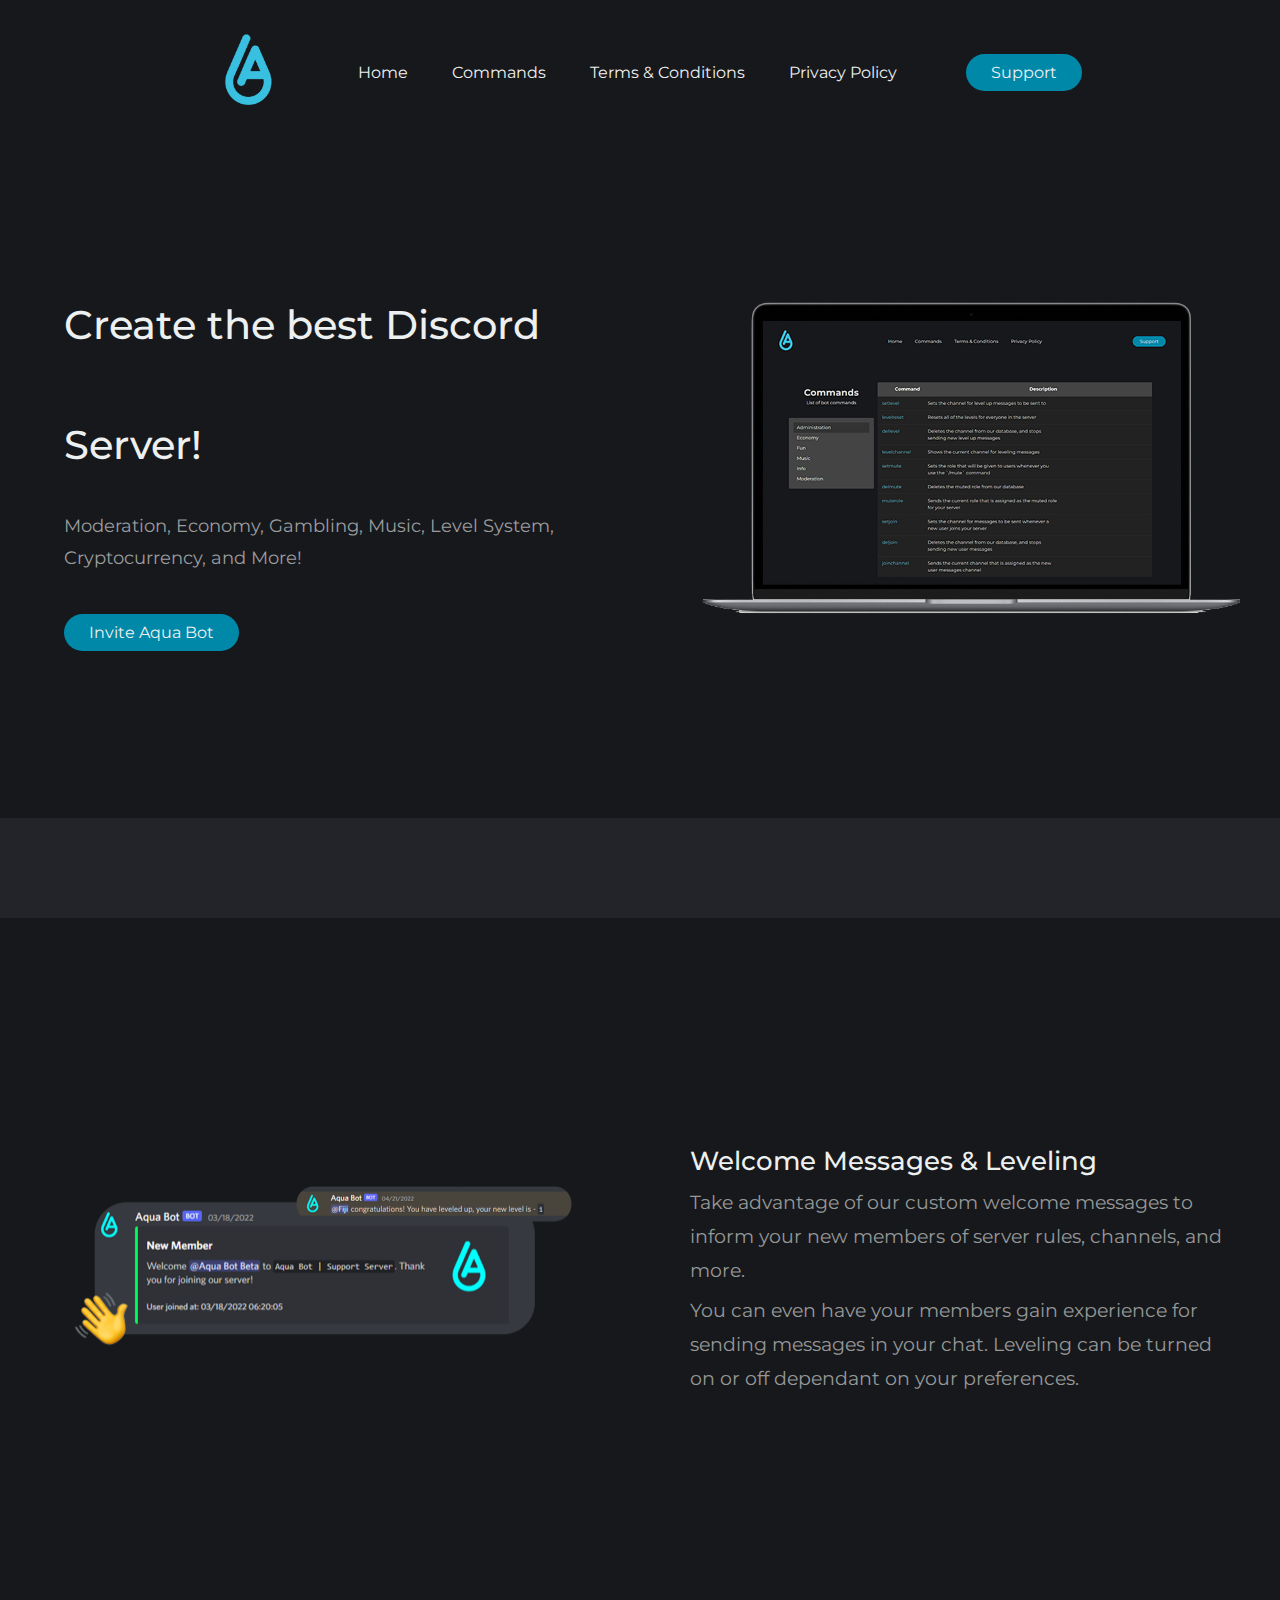
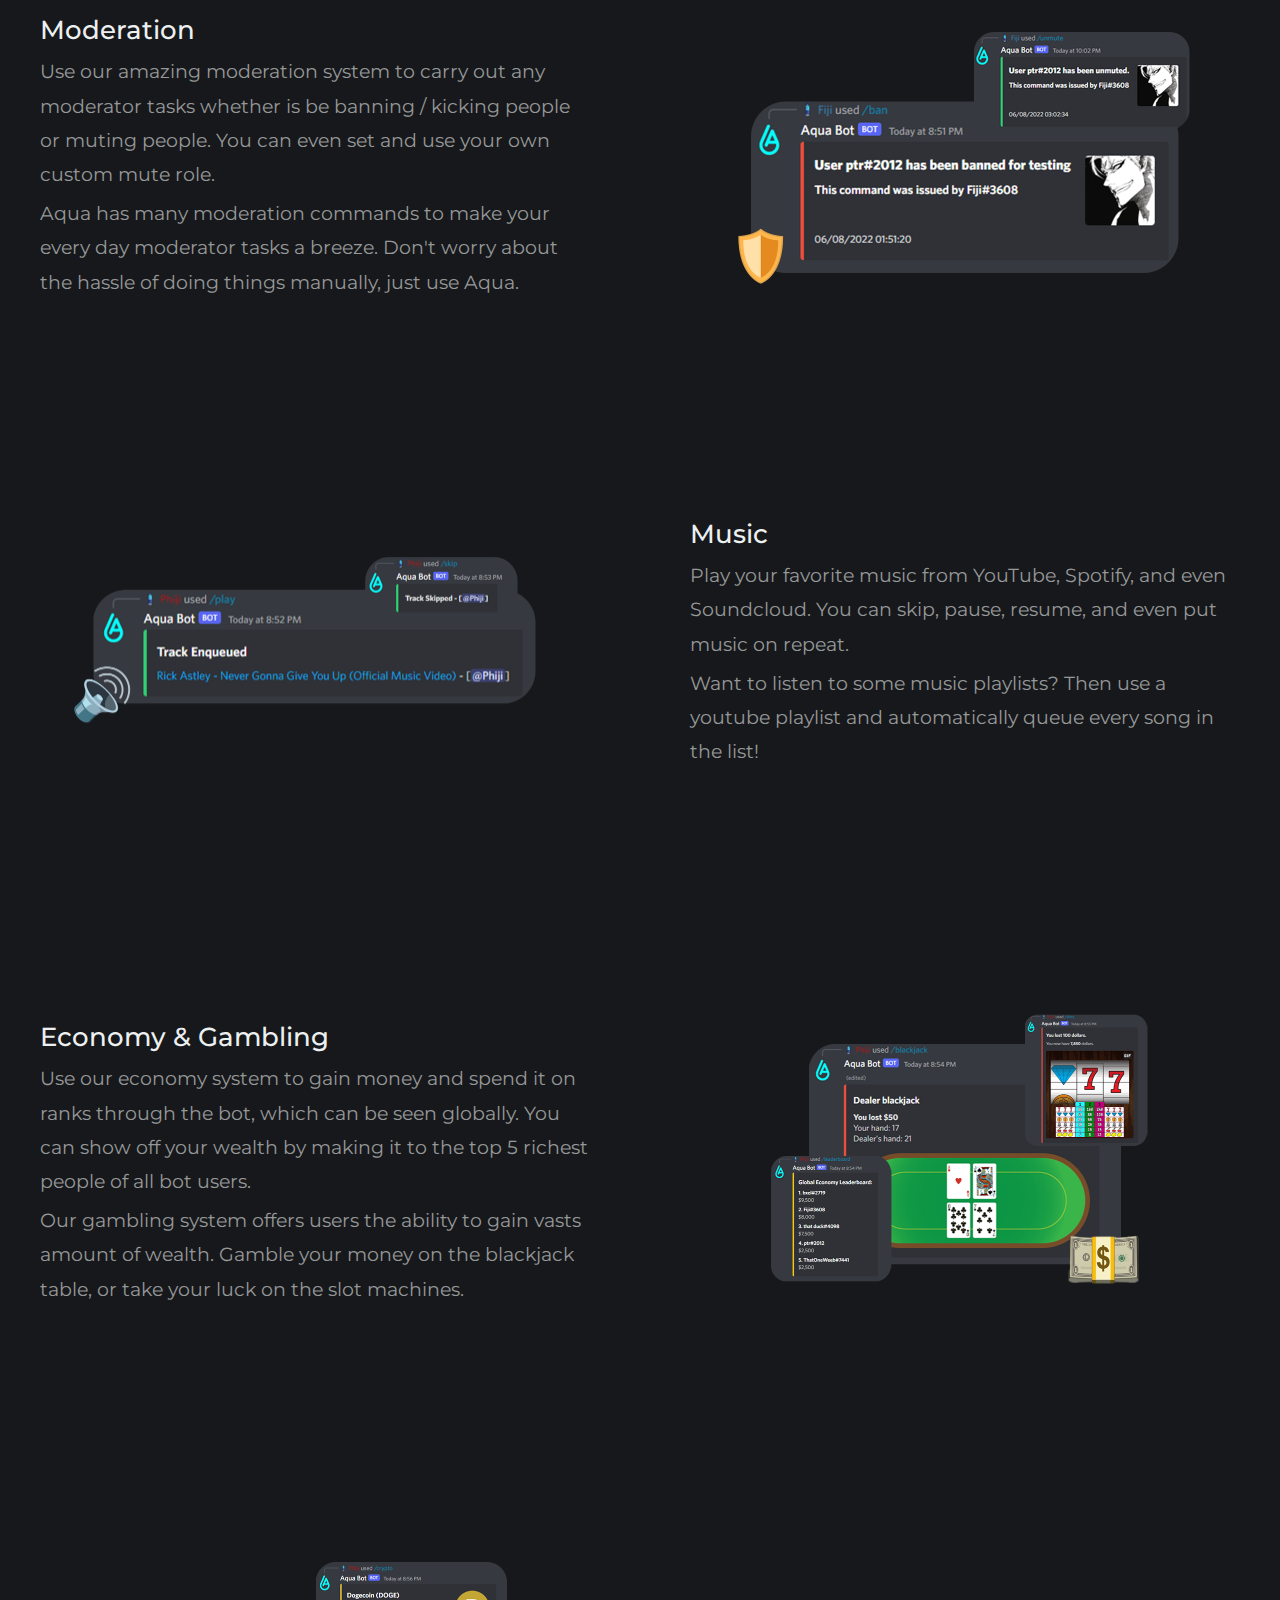
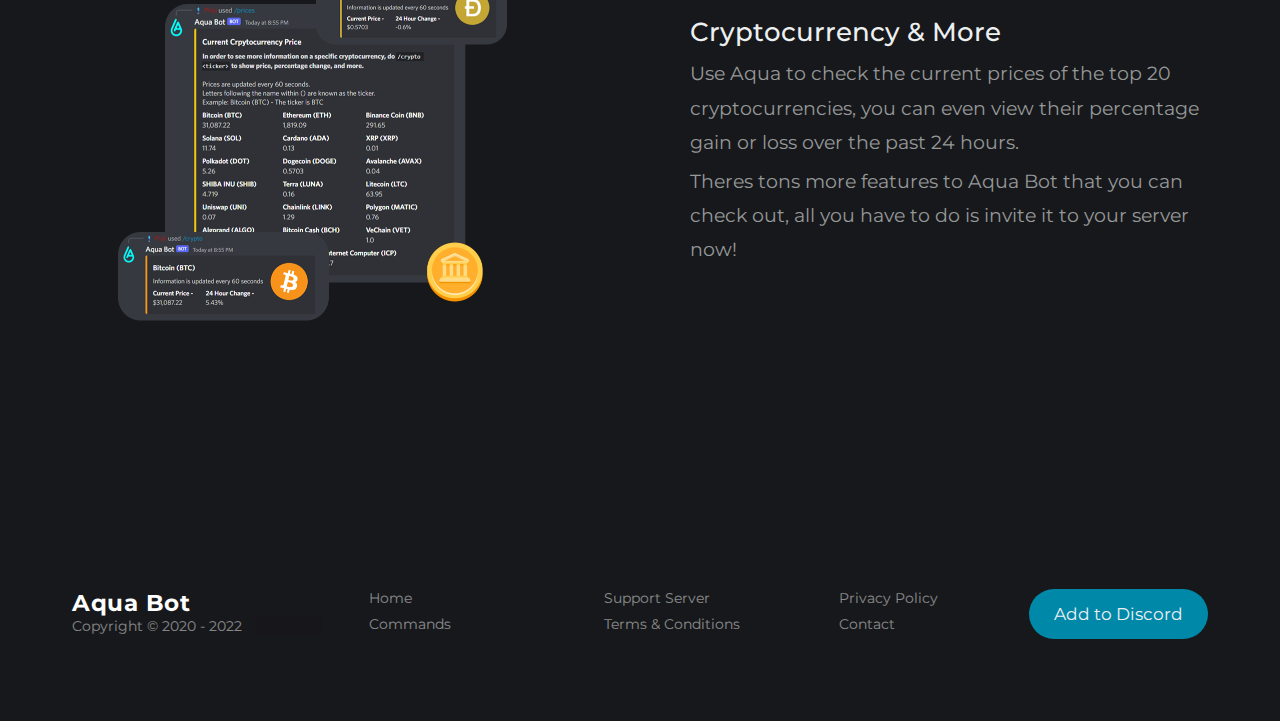
<file: index.html>
<!DOCTYPE html>
<html lang="en">
  <head profile="http://www.w3.org/2005/10/profile">
    <link href="https://fonts.googleapis.com/css?family=Montserrat:400,500,700" rel="stylesheet" type="text/css" />
    <meta name="viewport" content="initial-scale=1.0, user-scalable=1" />
    <link rel="icon" type="image/png" href="https://aquabot.info/assets/images/32x32.png" />
    <link
      rel="icon"
      type="image/png"
      sizes="32x32"
      href="https://aquabot.info/assets/images/32x32.png"
    />
    <link
      rel="icon"
      type="image/png"
      sizes="16x16"
      href="https://aquabot.info/assets/images/16x16.png"
    />
    <link
      rel="apple-touch-icon"
      sizes="256x256"
      href="https://aquabot.info/assets/images/256x256.png"
    />
    <meta charset="UTF-8">
    <meta http-equiv="X-UA-Compatible" content="IE=edge">
    <meta name="viewport" content="width=device-width, initial-scale=1.0">
    <link rel="stylesheet" href="styles/style.css">
    <title>Aqua Bot Home</title>

    <meta name="theme-color" content="#0088a9" />
    <meta name="apple-mobile-web-app-title" content="Aqua Bot Home" />
    <meta property="og:title" content="Aqua Bot Home" />
    <meta property="og:url" content="https://aquabot.info" />
    <meta property="og:type" content="website" />
    <meta
      property="og:image"
      content="https://aquabot.info/assets/images/1024x1024.png"
    />
    <meta
      property="og:description"
      content="Aqua is the best multipurpose Discord bot, that can make your server great."
    />
    <meta
      name="description"
      content="Aqua is the best multipurpose Discord bot, that can make your server great."
    />
    <meta name="robots" content="index, follow" />
    <meta name="http-equiv" content="X-Robots-Tag : index, follow" />
    <meta name="googlebot" content="index, follow" />
    <meta name="google" content="nositelinkssearchbox" />
    <meta name="twitter:card" content="summary" />
    <meta name="twitter:title" content="Aqua Bot" />
    <meta
      name="twitter:description"
      content="Aqua is the best multipurpose Discord bot, that can make your server great."
    />
    <meta
      name="twitter:image"
      content="https://aquabot.info/assets/images/1024x1024.png"
    />
  </head>

<body>
  <header>
    <a href="/index.html">
    <img class="logo" src="assets/images2/1024x1024.png" alt="logo">
    </a>
    <nav>
        <ul class="nav_links">
            <li><a class="home-button" href="/index.html">Home</a></li>
            <li><a href="/commands.html">Commands</a></li>
            <li><a href="/terms-and-conditions.html">Terms & Conditions</a></li>
            <li><a href="/privacy-policy.html">Privacy Policy</a></li>
        </ul>
    </nav>
    <a class="cta" href="https://discord.gg/fAD3jcexzM" target="_blank" ><button>Support</button></a>
</header>

<!--Main Section Start-->

<section class="main-section" id="2">
  <div class="main-sectioninner">
      <div class="main-sectionimg">
          <img
          src="assets/images/main-image.png"
          alt="Welcome Messages & Leveling"
          />
  </div>
      <div class="main-sectiontext">
          <h1>Create the best Discord Server!</h1>
          <p>
            Moderation, Economy, Gambling, Music, Level System, Cryptocurrency, and More! 
          </p>
          <a class="main-button" href="https://discord.gg/fAD3jcexzM" target="_blank" ><button>Invite Aqua Bot</button></a>
      </div>
  </div>
</section>

<hr>
<!--Alternating Section Start-->

    <section class="Section" id="1">
        <div class="SectionInner">
            <div class="SectionImg">
                <img
                src="assets/images/Welcome Messages & Leveling.png"
                alt="Welcome Messages & Leveling"
                />
        </div>
            <div class="SectionText">
                <h1>Welcome Messages & Leveling</h1>
                <p>
                Take advantage of our custom welcome messages to inform your new
                members of server rules, channels, and more.
                </p>
                <p>
                You can even have your members gain experience for sending messages
                in your chat. Leveling can be turned on or off dependant on your 
                preferences.
                </p>
            </div>
        </div>
    </section>   
    
    <section class="Section">
        <div class="SectionInner">
            <div class="SectionImg">
                <img src="assets/images/Moderation.png" alt="Moderation" />
            </div>
            <div class="SectionText">
                <h1>Moderation</h1>
                <p>
                Use our amazing moderation system to carry out any moderator
                tasks whether is be banning / kicking people or muting people. 
                You can even set and use your own custom mute role.
                </p>
                <p>
                Aqua has many moderation commands to make your every day
                moderator tasks a breeze. Don't worry about the hassle of doing
                things manually, just use Aqua.
                </p>
            </div>
        </div>
    </section>
    <section class="Section">
        <div class="SectionInner">
          <div class="SectionImg">
            <img
              src="assets/images/Music.png"
              alt="Music"
            />
          </div>
          <div class="SectionText">
            <h1>Music</h1>
            <p>
              Play your favorite music from YouTube, Spotify, and even Soundcloud.
              You can skip, pause, resume, and even put music on repeat.
            </p>
            <p>
              Want to listen to some music playlists? Then use a youtube playlist 
              and automatically queue every song in the list!
            </p>
          </div>
        </div>
      </section>
      <section class="Section">
        <div class="SectionInner">
          <div class="SectionImg">
            <img src="assets/images/Economy & Gambling.png" alt="Economy & Gambling" />
          </div>
          <div class="SectionText">
            <h1>Economy & Gambling</h1>
            <p>
                Use our economy system to gain money and spend it on ranks through 
                the bot, which can be seen globally. You can show off your wealth 
                by making it to the top 5 richest people of all bot users.
            </p>
            <p>
                Our gambling system offers users the ability to gain vasts amount of
                wealth. Gamble your money on the blackjack table, or take your luck
                on the slot machines.
            </p>
          </div>
        </div>
      </section>
      <section class="Section">
        <div class="SectionInner">
          <div class="SectionImg">
            <img
              src="assets/images/Cryptocurrency & More.png"
              alt="Cryptocurrency & More"
            />
          </div>
          <div class="SectionText">
            <h1>Cryptocurrency & More</h1>
            <p>
              Use Aqua to check the current prices of the top 20 cryptocurrencies,
              you can even view their percentage gain or loss over the past 24
              hours.
            </p>
            <p>
              Theres tons more features to Aqua Bot that you can check out, all 
              you have to do is invite it to your server now!
            </p>
          </div>
        </div>
      </section>

<!--Footer Starts Here-->

<footer>
  <div class="main-footer" style="align-items: flex-start; margin-bottom: 0px;">
    <div style="margin-right: 16px; min-width:250px;">
      <h4 class="aqua-bot">Aqua Bot</h4>
      <p class="copyright">Copyright © 2020 - 2022</p>
    </div>
    <div class="social-links">
      <div class="columns">
        <a class="first-column" href="/index.html">Home</a>
        <a class="first-column" href="/commands.html">Commands</a>
      </div>
      <div class="columns">
        <a class="second-column" href="https://discord.gg/fAD3jcexzM">Support Server</a>
        <a class="second-column" href="/terms-and-conditions.html">Terms & Conditions</a>
      </div>
      <div class="columns">
        <a class="third-column" href="/privacy-policy.html">Privacy Policy</a>
        <a class="third-column" href="mailto: support@aquabot.info">Contact</a>
      </div>
    </div>
    <div class="add-button">
      <button class="add-to-discord" color:"#5ac0de" onclick="window.open('https://discord.com/api/oauth2/authorize?client_id=889027125275922462&permissions=8&scope=bot%20applications.commands','_blank')" style="font-size: 17px; vertical-align: middle;">Add to Discord</button>
    </div>
  </div>
</footer>

</body>
</html>
</file>
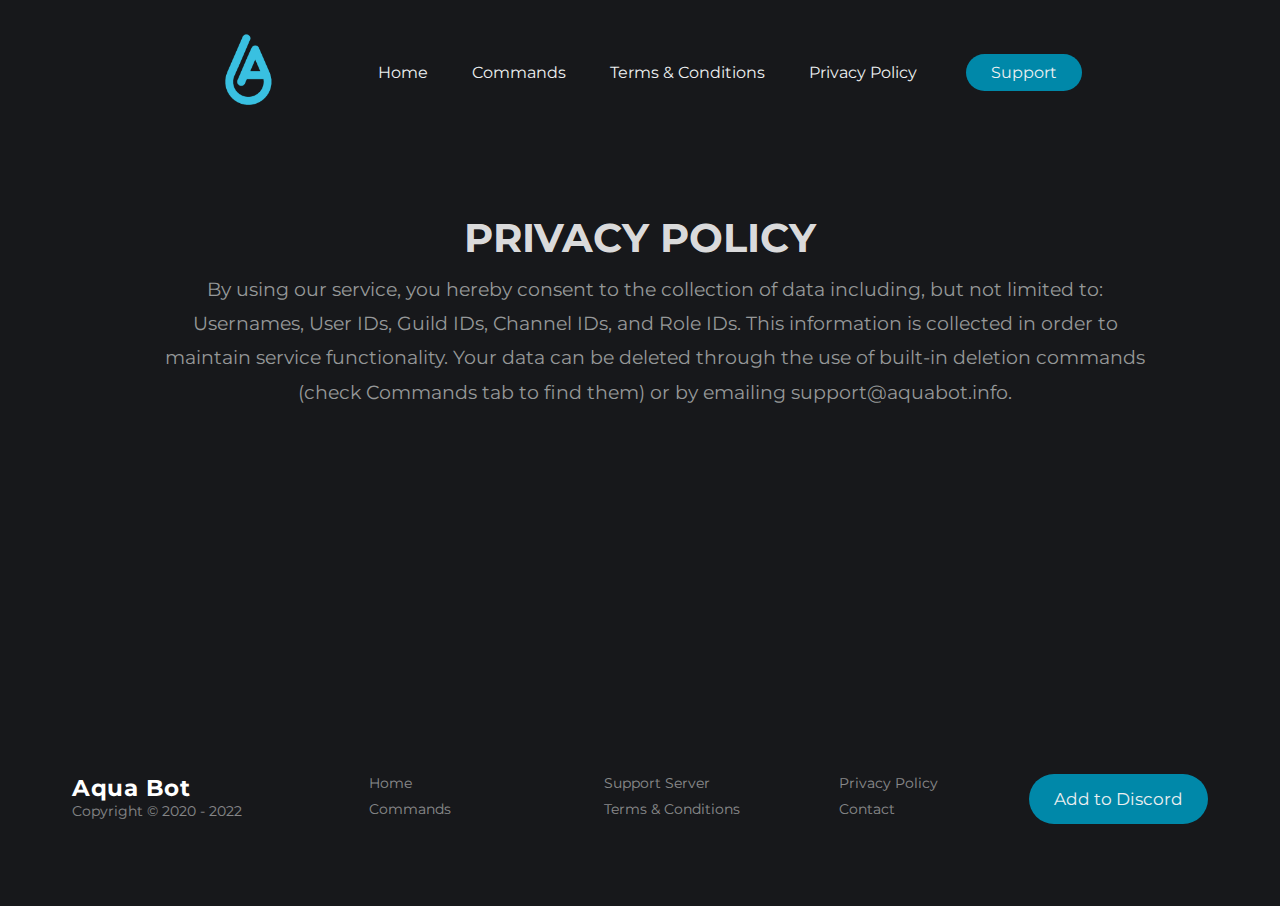
<file: privacy-policy.html>
<!DOCTYPE html>
<html lang="en-US">
  <link href="https://fonts.googleapis.com/css?family=Montserrat:400,500,700" rel="stylesheet" type="text/css" />
  <noscript>
    Please enable JavaScript. This website won't work without it. I promise
    there's no trackers, ads, or other evil things.
  </noscript>
  <head profile="http://www.w3.org/2005/10/profile">
    <meta name="viewport" content="initial-scale=1.0, user-scalable=1" />
    <link rel="icon" type="image/png" href="https://aquabot.info/assets/images/32x32.png" />
    <link
      rel="icon"
      type="image/png"
      sizes="32x32"
      href="https://aquabot.info/assets/images/32x32.png"
    />
    <link
      rel="icon"
      type="image/png"
      sizes="16x16"
      href="https://aquabot.info/assets/images/16x16.png"
    />
    <link
      rel="apple-touch-icon"
      sizes="256x256"
      href="https://aquabot.info/assets/images/180x180.png"
    />
    <title>Aqua Bot Privacy Policy</title>
    <meta name="theme-color" content="#ffcbe4" />
    <meta name="apple-mobile-web-app-title" content="Aqua Bot Privacy Policy" />
    <meta property="og:title" content="Aqua Bot Privacy Policy" />
    <meta property="og:url" content="https://aquabot.info" />
    <meta property="og:type" content="website" />
    <meta
      property="og:image"
      content="https://aquabot.info/assets/images/1024x1024.png"
    />
    <meta
      property="og:description"
      content="Aqua is the best multipurpose Discord bot, that can make your server great."
    />
    <meta
      name="description"
      content="Aqua is the best multipurpose Discord bot, that can make your server great."
    />
    <meta name="robots" content="index, follow" />
    <meta name="http-equiv" content="X-Robots-Tag : index, follow" />
    <meta name="googlebot" content="index, follow" />
    <meta name="google" content="nositelinkssearchbox" />
    <meta name="twitter:card" content="summary" />
    <meta name="twitter:title" content="Aqua Bot Privacy Policy" />
    <meta
      name="twitter:description"
      content="Aqua is the best multipurpose Discord bot, that can make your server great."
    />
    <meta
      name="twitter:image"
      content="https://aquabot.info/assets/images/1024x1024.png"
    />
  </head>
  <style>
    .Section {
      display: -webkit-box;
      display: -moz-box;
      display: -webkit-flex;
      display: -ms-flexbox;
      display: box;
      display: flex;
      width: 100%;
      -webkit-box-pack: center;
      -moz-box-pack: center;
      -o-box-pack: center;
      -ms-flex-pack: center;
      -webkit-justify-content: center;
      justify-content: center;
      -webkit-box-align: center;
      -moz-box-align: center;
      -o-box-align: center;
      -ms-flex-align: center;
      -webkit-align-items: center;
      align-items: center;
      -webkit-box-orient: vertical;
      -moz-box-orient: vertical;
      -o-box-orient: vertical;
      -webkit-flex-direction: column;
      -ms-flex-direction: column;
      flex-direction: column;
      padding: 0 40px;
      -webkit-box-sizing: border-box;
      -moz-box-sizing: border-box;
      box-sizing: border-box;
    }
    .Section:after {
      content: "";
      display: block;
      width: 50%;
      margin: 150px 0;
    }
    @media (max-width: 970px) {
      .Section:after {
        border-bottom: 1px solid rgba(255, 255, 255, 0.1);
      }
    }
    .Section .SectionInner {
      display: -webkit-box;
      display: -moz-box;
      display: -webkit-flex;
      display: -ms-flexbox;
      display: box;
      display: flex;
      -webkit-box-pack: center;
      -moz-box-pack: center;
      -o-box-pack: center;
      -ms-flex-pack: center;
      -webkit-justify-content: center;
      justify-content: center;
      -webkit-box-align: center;
      -moz-box-align: center;
      -o-box-align: center;
      -ms-flex-align: center;
      -webkit-align-items: center;
      align-items: center;
      max-width: 1440px;
      -webkit-box-direction: reverse;
      -moz-box-direction: reverse;
      -o-box-direction: reverse;
      -webkit-box-orient: horizontal;
      -moz-box-orient: horizontal;
      -o-box-orient: horizontal;
      -webkit-flex-direction: row-reverse;
      -ms-flex-direction: row-reverse;
      flex-direction: row-reverse;
    }
    @media (max-width: 970px) {
      .Section .SectionInner {
        max-width: 750px;
        -webkit-box-orient: vertical;
        -moz-box-orient: vertical;
        -o-box-orient: vertical;
        -webkit-flex-direction: column;
        -ms-flex-direction: column;
        flex-direction: column;
      }
    }
    .Section .SectionInner .SectionText {
      -webkit-box-flex: 1;
      -moz-box-flex: 1;
      -o-box-flex: 1;
      box-flex: 1;
      -webkit-flex: 1;
      -ms-flex: 1;
      flex: 1;
      display: -webkit-box;
      display: -moz-box;
      display: -webkit-flex;
      display: -ms-flexbox;
      display: box;
      display: flex;
      -webkit-box-orient: vertical;
      -moz-box-orient: vertical;
      -o-box-orient: vertical;
      -webkit-flex-direction: column;
      -ms-flex-direction: column;
      flex-direction: column;
      -webkit-box-pack: center;
      -moz-box-pack: center;
      -o-box-pack: center;
      -ms-flex-pack: center;
      -webkit-justify-content: center;
      justify-content: center;
      -webkit-box-align: start;
      -moz-box-align: start;
      -o-box-align: start;
      -ms-flex-align: start;
      -webkit-align-items: flex-start;
      align-items: flex-start;

    }
    @media (max-width: 970px) {
      .Section .SectionInner .SectionText {
        -webkit-box-align: center;
        -moz-box-align: center;
        -o-box-align: center;
        -ms-flex-align: center;
        -webkit-align-items: center;
        align-items: center;
        padding-inline-end: 0px;
        margin-top: 55px;
      }
    }
    .Section .SectionInner .SectionText h1 {
      margin-right: auto;
      margin-left: auto;
      font-size: 40px;
      text-transform: none;
      font-weight: 700;
      line-height: 1.5em;
      margin-top: 0;
      padding-top: 0;
    }
    @media (max-width: 970px) {
      .Section .SectionInner .SectionText h1 {
        text-align: center;
      }
    }

    .Section .SectionInner .SectionText h2 {
      margin-right: auto;
      margin-left: auto;
      font-size: 26px;
      text-transform: none;
      font-weight: 500;
      line-height: 1.5em;
      margin-top: 0;
      padding-top: 60px;
    }
    @media (max-width: 970px) {
      .Section .SectionInner .SectionText h2 {
        text-align: center;
      }
    }
    .Section .SectionInner .SectionText p {
      text-align: center;
      width: 1000px;
      font-size: 19px;
      color: #969899;
      line-height: 1.8em;
      margin-top: 5px;
      margin-left: 30px;
    }
    @media (max-width: 970px) {
      .Section .SectionInner .SectionText p {
        text-align: center;
        padding: 0;
        width: 100%;
        margin: 0;
      }
    }

    .Section .SectionInner .SectionText li {
      text-align: center;
      width: 1000px;
      font-size: 19px;
      color: #969899;
      line-height: 1.8em;
      margin-top: 5px;
      padding-right: 30px;
    }




    .under_ccpa {
      margin-right: auto;
      margin-left: auto;
      display: flex;
      justify-content: center;
      width: 1000px;
      font-size: 19px;
      color: #969899;
      line-height: 1.8em;
      margin-top: 5px;
      margin-bottom: 20px;
    }
    @media (max-width: 970px) {
      .under_ccpa {
        text-align: center;
        padding: 0;
      }
    }


    .ccpa {
      display: flex;
      justify-content: left;
      width: 1000px;
      font-size: 19px;
      color: #969899;
      line-height: 1.8em;
      margin-top: 5px;
      margin-bottom: 20px;
    }
    @media (max-width: 970px) {
      .ccpa {
        text-align: left;
        padding: 0;
      }
    }



    .Section:nth-of-type(even) .SectionInner {
      -webkit-box-orient: horizontal;
      -moz-box-orient: horizontal;
      -o-box-orient: horizontal;
      -webkit-flex-direction: row;
      -ms-flex-direction: row;
      flex-direction: row;
    }
    @media (max-width: 970px) {
      .Section:nth-of-type(even) .SectionInner {
        -webkit-box-orient: vertical;
        -moz-box-orient: vertical;
        -o-box-orient: vertical;
        -webkit-flex-direction: column;
        -ms-flex-direction: column;
        flex-direction: column;
      }
    }
    .Section:nth-of-type(even) .SectionText {
      padding-inline-start: 100px;
      padding-inline-end: 0;
    }
    @media (max-width: 970px) {
      .Section:nth-of-type(even) .SectionText {
        padding-inline-start: 0;
      }
      .Section:nth-of-type(even) .SectionText p {
        text-align: center;
      }
    }
  </style>

  <body>

    <header>
      <a href="/index.html">
      <img class="logo" src="assets/images2/1024x1024.png" alt="logo">
      </a>
      <nav>
          <ul class="nav_links">
              <li><a class="home-button" href="/index.html">Home</a></li>
              <li><a href="/commands.html">Commands</a></li>
              <li><a href="/terms-and-conditions.html">Terms & Conditions</a></li>
              <li><a href="/privacy-policy.html">Privacy Policy</a></li>
          </ul>
      </nav>
      <a class="cta" href="https://discord.gg/fAD3jcexzM" target="_blank" ><button>Support</button></a>
  </header>

    <div id="app-mount">
      <div class="page-wrapper">
        <section class="Section">
          <div class="SectionInner">
            <div class="SectionText">
              <h1>PRIVACY POLICY</h1>

              <p>By using our service, you hereby consent to the collection of data including, but not limited to: Usernames, User IDs, Guild IDs, Channel IDs, and Role IDs. This information is collected in order to maintain service functionality. Your data can be deleted through the use of built-in deletion commands (check Commands tab to find them) or by emailing support@aquabot.info.</p>
              

            </div>
          </div>
        </section>
      </div>
    </div>
    <footer>
      <div class="main-footer" style="align-items: flex-start; margin-bottom: 0px;">
        <div style="margin-right: 16px; min-width:250px;">
          <h4 class="aqua-bot">Aqua Bot</h4>
          <p class="copyright">Copyright © 2020 - 2022</p>
        </div>
        <div class="social-links">
          <div class="columns">
            <a class="first-column" href="/index.html">Home</a>
            <a class="first-column" href="/commands.html">Commands</a>
          </div>
          <div class="columns">
            <a class="second-column" href="https://discord.gg/fAD3jcexzM">Support Server</a>
            <a class="second-column" href="/terms-and-conditions.html">Terms & Conditions</a>
          </div>
          <div class="columns">
            <a class="third-column" href="/privacy-policy.html">Privacy Policy</a>
            <a class="third-column" href="mailto: support@aquabot.info">Contact</a>
          </div>
        </div>
        <div class="add-button">
          <button class="add-to-discord" color:"#5ac0de" onclick="window.open('https://discord.com/api/oauth2/authorize?client_id=889027125275922462&permissions=8&scope=bot%20applications.commands','_blank')" style="font-size: 17px; vertical-align: middle;">Add to Discord</button>
        </div>
      </div>
    </footer>
    </div>
    <style>
      /*****************************************************      
                   NAV BAR START
  *****************************************************/
  li, a, button {
    font-family: "Montserrat", sans-serif;
    font-weight: 400;
    font-size: 16px;
    color: #edf0f1;
    text-decoration: none;
}

header {
    display: flex;
    justify-content: space-between;
    align-items: center;
    padding: 30px 10%;
    margin-bottom: 4em;
}

.logo {
    cursor: pointer;
    max-width: 80px;
    margin-left: 80px;
}

@media (max-width: 970px) {
    .logo {
        margin: 0;
        width: 60px;
    }
}

.nav_links {
    list-style: none;
}

.nav_links li {
    display: inline-block;
    padding: 0px 20px;
}

@media (max-width: 970px) {
    .nav_links li {
        -webkit-box-align: center;
        -moz-box-align: center;
        -o-box-align: center;
        -ms-flex-align: center;
        -webkit-align-items: center;
        align-items: center;
        padding-inline-end: 0px;
        margin: 10px;
        margin-right: 40px;
        text-align: center;
        padding-left: 0px;
        font-size: 2px;
    }
}

.nav_links li a {
    transition: all 0.3s ease 0s; 
}

.nav_links li a:hover {
    color: #0088A9;
}

@media (max-width: 970px) {
    .nav_links li a{
        font-size: 12px;
    }
}

@media (max-width: 970px) {
    .home-button {
        padding-left: 14px;
    }
}

.cta {
    margin-right: 70px;
    max-width: 100%;
    max-height: 100%;
}

button {
    padding: 9px 25px;
    background-color: rgba(0,136,169,1);
    border: none;
    border-radius: 25px;
    cursor: pointer;
    transition: all 0.3s ease 0s;
}

button:hover {
    background-color: rgba(0,136,169,0.8);
}

@media (max-width: 970px) {
    .cta {
        display: flex;
        flex-wrap: wrap;
    }
}
      /*****************************************************      
                   NAV BAR END
  *****************************************************/
      html {
        height: 100%;
        margin: 0;
      }
      body {
        min-height: 100%;
        margin: 0;
      }
      body {
        margin: 0;
        padding: 0;
        background-color: #17181b;
        font-family: "Montserrat";
        font-size: 14px;
        color: rgba(255, 255, 255, 0.87);
      }

      body::-webkit-scrollbar {
        width: 1em;
      }

      body::-webkit-scrollbar-track {
        box-shadow: inset 0 0 6px rgba(0, 0, 0, 0.3);
      }

      body::-webkit-scrollbar-thumb {
        background-color: #444;
        outline: 1px solid #333;
      }

      body,
      h1,
      p {
        -webkit-box-sizing: border-box;
        -moz-box-sizing: border-box;
        box-sizing: border-box;
        border: 0;
        font-family: "Montserrat";
        font-size: 100%;
        font-style: inherit;
        font-weight: inherit;
        margin: 0;
        outline: 0;
        padding: 0;
        vertical-align: baseline;
      }

      a {
        text-decoration: none;
      }
      a,
      div,
      h2,
      p,
      span {
        -webkit-box-sizing: border-box;
        -moz-box-sizing: border-box;
        box-sizing: border-box;
        border: 0;
        font-family: "Montserrat";
        font-size: 100%;
        font-style: inherit;
        font-weight: inherit;
        margin: 0;
        outline: 0;
        padding: 0;
        vertical-align: baseline;
      }
      button {
        outline: none;
      }
      h2 {
        font-family: "Montserrat" !important;
        text-transform: uppercase;
        color: #fff;
        padding: 20px 0 10px 0;
        font-size: 17px;
        font-weight: 600;
        display: -webkit-box;
        display: -moz-box;
        display: -webkit-flex;
        display: -ms-flexbox;
        display: box;
        display: flex;
        -webkit-box-orient: horizontal;
        -moz-box-orient: horizontal;
        -o-box-orient: horizontal;
        -webkit-flex-direction: row;
        -ms-flex-direction: row;
        flex-direction: row;
        -webkit-box-align: center;
        -moz-box-align: center;
        -o-box-align: center;
        -ms-flex-align: center;
        -webkit-align-items: center;
        align-items: center;
        line-height: 1;
      }

      .eSjOZD {
        position: relative;
        width: 100%;
        display: flex;
        flex-direction: column;
        -webkit-box-pack: center;
        justify-content: center;
        transition: all 0.15s ease-in-out 0s;
        background-color: rgb(23, 24, 27);
      }
      .hlBFRk {
        position: relative;
        flex-direction: row;
        display: flex;
        -webkit-box-align: center;
        align-items: center;
        -webkit-box-pack: justify;
        justify-content: space-between;
        align-self: center;
        margin-bottom: 64px;
        padding: 16px 72px;
        max-width: 1600px;
        box-sizing: border-box;
        width: 100%;
      }
      @media (max-width: 970px) {
        .hlBFRk {
          padding: 16px;
        }
      }
      @media (max-width: 970px) {
        .hlBFRk {
          margin-top: 32px;
          width: 95%;
          flex-direction: column;
          border-bottom: 0px !important;
          padding-top: 32px !important;
        }
      }
      .hNlZZA {
        position: relative;
        flex-direction: row;
        display: flex;
        -webkit-box-align: center;
        align-items: center;
        -webkit-box-pack: justify;
        justify-content: space-between;
        align-self: center;
        margin-bottom: 64px;
        padding: 16px 72px;
        max-width: 1600px;
        box-sizing: border-box;
        width: 100%;
      }
      @media (max-width: 970px) {
        .hNlZZA {
          padding: 16px;
        }
      }
      @media (max-width: 970px) {
        .hNlZZA {
          margin-top: 32px;
          flex-direction: column-reverse;
          width: 95%;
          display: none;
          border-bottom: 0px !important;
          padding-top: 32px !important;
        }
      }
      .LBBcq {
        display: flex;
        margin: 32px 0px;
      }
      .LBBcq > * {
        margin-inline-end: 16px;
      }
      @media (max-width: 970px) {
        .LBBcq {
          flex-direction: column;
          -webkit-box-pack: start;
          justify-content: flex-start;
          align-items: flex-start;
          margin: 32px 0px 0px;
          width: 260px;
        }
        .LBBcq > * {
          margin-bottom: 16px;
          width: 100%;
        }
      }
      @media (max-width: 670px) {
        .LBBcq {
          flex-direction: column;
          width: 95%;
          margin: 32px auto auto;
        }
        .LBBcq > * {
          margin-inline-end: 0px;
          margin-bottom: 16px;
          width: 100%;
        }
      }
      .cfUtWc {
        font-weight: bold;
        font-size: 23px;
        letter-spacing: 0.55px;
        text-align: start;
        text-decoration: none;
        color: white;
      }
      .ilXNtH {
        white-space: nowrap;
        user-select: none;
        line-height: 1;
        font-weight: 400;
        display: flex;
        border-radius: 3px;
        -webkit-box-pack: center;
        justify-content: center;
        -webkit-box-align: center;
        align-items: center;
        transition: border 180ms ease-out 0s, background 180ms ease-out 0s;
        font-family: "Montserrat" !important;
        font-size: 15px;
        padding: 20px;
        color: rgb(255, 255, 255);
        background: rgb(90, 192, 222);
        border: none;
        cursor: pointer;
        min-height: 32px;
        min-width: 60px;
        width: unset;
      }
      .ilXNtH:hover {
        background: rgb(39, 161, 196);
      }
      .ilXNtH:focus {
        background: rgb(27, 108, 133);
      }
      .ilXNtH:disabled {
        cursor: not-allowed;
        opacity: 0.5;
      }
      .bwxDch {
        opacity: 0.48;
        color: rgb(255, 255, 255);
        text-align: start;
        font-size: 14px !important;
      }
      @media (max-width: 970px) {
        .bwxDch {
          margin-bottom: 32px;
          min-width: 300px !important;
        }
      }
      .sZecb {
        margin-bottom: 64px;
        width: 160px;
        display: flex;
        flex-direction: column;
      }
      @media (max-width: 670px) {
        .sZecb {
          margin-bottom: 16px;
        }
      }
      .kpjVPj {
        display: flex;
        -webkit-box-pack: justify;
        justify-content: space-between;
        flex: 1 1 0%;
        max-width: 630px;
      }
      @media (max-width: 970px) {
        .kpjVPj {
          width: 100%;
        }
      }
      @media (max-width: 670px) {
        .kpjVPj {
          margin-inline-end: 23px;
          margin-top: 16px;
          margin-bottom: 32px;
          flex-direction: column;
          min-width: 245px;
          padding-top: 0px;
        }
      }
      .hzBTNA {
        font-size: 14px;
        font-weight: 400;
        color: rgba(255, 255, 255, 0.5);
        padding-bottom: 8px;
        transition: color 175ms ease-out 0s;
      }
      .hzBTNA:hover {
        color: rgb(255, 255, 255);
      }
      @media (max-width: 670px) {
        .hzBTNA {
          padding-bottom: 4px;
          font-size: 16px;
          color: rgba(255, 255, 255, 0.5);
        }
      }
      .gPNbMs {
        padding: 0px;
      }
      .nxGHX {
        width: 749px;
        margin-bottom: 0px;
      }
      .gdGZhQ {
        font-size: 14px;
        font-weight: 400;
        color: rgba(255, 255, 255, 0.5);
        padding-bottom: 8px;
        transition: color 175ms ease-out 0s;
      }
      .gdGZhQ:hover {
        color: rgb(255, 255, 255);
      }
      @media (max-width: 670px) {
        .gdGZhQ {
          padding-bottom: 4px;
          font-size: 16px;
          color: rgba(255, 255, 255, 0.5);
        }
      }
      .jCGnid {
        padding-inline-start: 30px;
        padding-inline-end: 30px;
      }

      .main-footer {
    position: relative;
    flex-direction: row;
    display: flex;
    -webkit-box-align: center;
    align-items: center;
    -webkit-box-pack: justify;
    justify-content: space-between;
    align-self: center;
    margin-bottom: 64px;
    padding: 16px 72px;
    padding-top: 16px;
    max-width: 1600px;
    box-sizing: border-box;
    width: 100%;
    margin: 0 auto;
    padding-top: 64px;
}

@media (max-width: 970px) {
    .main-footer {
        -webkit-box-align: center;
        -moz-box-align: center;
        -o-box-align: center;
        -ms-flex-align: center;
        -webkit-align-items: center;
        align-items: center;
        display: block;
        padding: 0px 20px 20px 20px;
    }
}

.aqua-bot {
    font-weight: bold;
    font-size: 23px;
    letter-spacing: 0.55px;
    text-align: start;
    text-decoration: none;
    color: white;
    margin: 0;
}

@media (max-width: 970px) {
    .aqua-bot {
        margin: 0 auto;
        margin-bottom: 20px;
        text-align: center;
    }
}

.copyright {
    opacity: 0.48;
    color: rgb(255, 255, 255);
    text-align: start;
    font-size: 14px !important;
}

@media (max-width: 970px) {
    .copyright {
        margin: 0 auto 30px auto;
        text-align: center;
    }
}

.social-links {
    display: flex;
    -webkit-box-pack: justify;
    justify-content: space-between;
    flex: 1 1 0%;
    max-width: 630px;
}

@media (max-width: 970px) {
    .social-links {
        margin: 0 auto;
        text-align: center;
    }
}

.columns {
    margin-bottom: 64px;
    width: 160px;
    display: flex;
    flex-direction: column;
}

.first-column {
    font-size: 14px;
    font-weight: 400;
    color: rgba(255, 255, 255, 0.5);
    padding-bottom: 8px;
    transition: color 175ms ease-out 0s;
}

.second-column {
    font-size: 14px;
    font-weight: 400;
    color: rgba(255, 255, 255, 0.5);
    padding-bottom: 8px;
    transition: color 175ms ease-out 0s;
}

.third-column {
    font-size: 14px;
    font-weight: 400;
    color: rgba(255, 255, 255, 0.5);
    padding-bottom: 8px;
    transition: color 175ms ease-out 0s;
}

.advertisement {
    position: relative;
    flex-direction: row;
    display: flex;
    -webkit-box-align: center;
    align-items: center;
    -webkit-box-pack: justify;
    justify-content: space-between;
    align-self: center;
    margin-bottom: 64px;
    padding: 16px 72px;
    max-width: 1600px;
    box-sizing: border-box;
    width: 100%;
}

.advertise-text {
    width: 749px;
    margin-bottom: 0px;
}

.ready-to-create {
    padding: 0px;
}

h2 {
    text-transform: uppercase;
    color: #fff;
    padding: 20px 0 10px 0;
    font-size: 17px;
    font-weight: 600;
    display: -webkit-box;
    display: -moz-box;
    display: -webkit-flex;
    display: -ms-flexbox;
    display: box;
    display: flex;
    -webkit-box-orient: horizontal;
    -moz-box-orient: horizontal;
    -o-box-orient: horizontal;
    -webkit-flex-direction: row;
    -ms-flex-direction: row;
    flex-direction: row;
    -webkit-box-align: center;
    -moz-box-align: center;
    -o-box-align: center;
    -ms-flex-align: center;
    -webkit-align-items: center;
    align-items: center;
    line-height: 1;
}

.add-button {
    display: flex;
    margin-bottom: 32px;
}

.add-to-discord {
    padding: 15px 25px;
    background-color: rgba(0,136,169,1);
    border: none;
    border-radius: 25px;
    cursor: pointer;
    transition: all 0.3s ease 0s;
}

@media (max-width: 970px) {
    .add-button .add-to-discord {
        margin: 0 auto;
    }
}
    </style>
  </body>
</html>
</file>
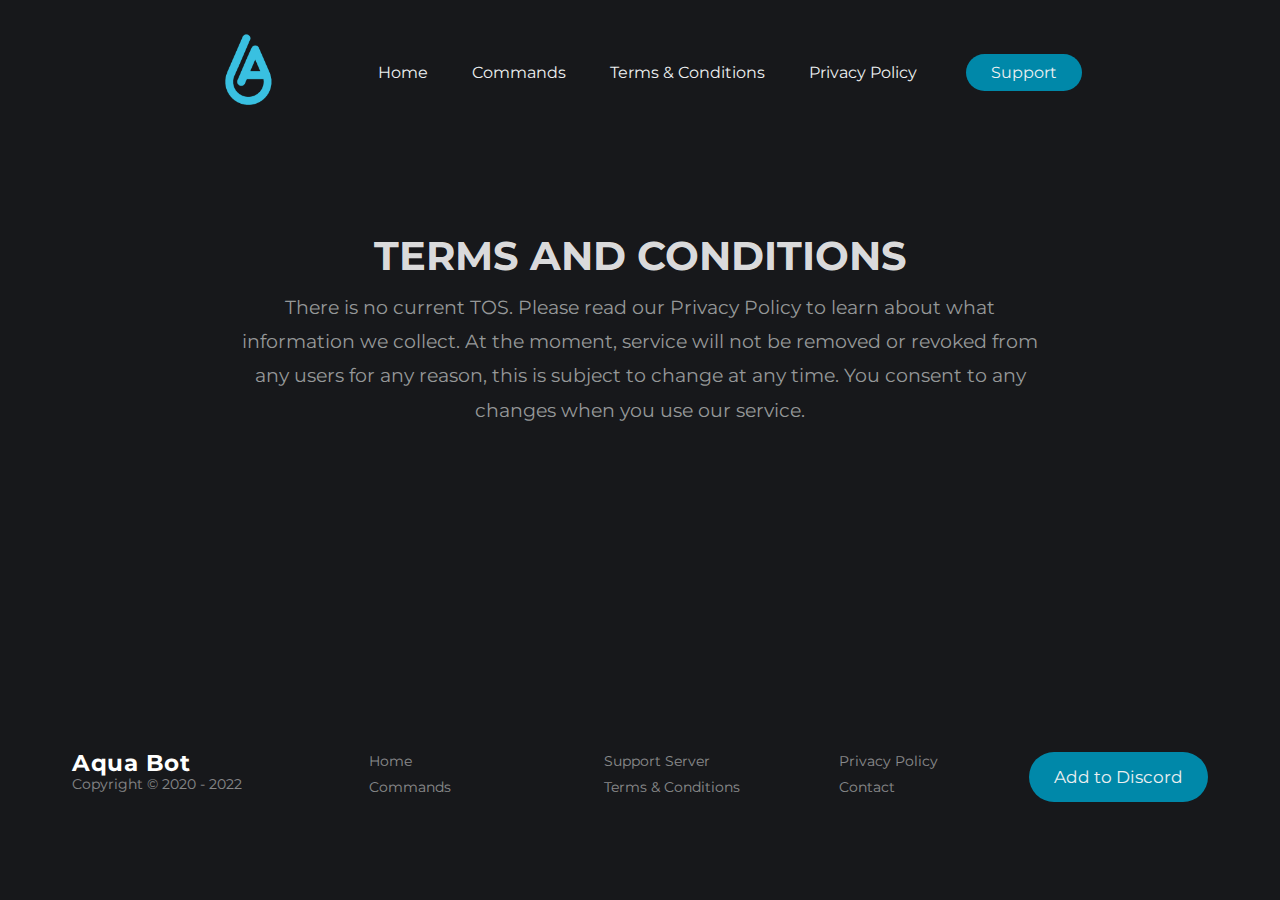
<file: terms-and-conditions.html>
<!DOCTYPE html>
<html lang="en-US">
  <head profile="http://www.w3.org/2005/10/profile">
    <link href="https://fonts.googleapis.com/css?family=Montserrat:400,700" rel="stylesheet" type="text/css" />
    <meta name="viewport" content="initial-scale=1.0, user-scalable=1" />
    <link rel="icon" type="image/png" href="https://aquabot.info/assets/images/32x32.png" />
    <link
      rel="icon"
      type="image/png"
      sizes="32x32"
      href="https://aquabot.info/assets/images/32x32.png"
    />
    <link
      rel="icon"
      type="image/png"
      sizes="16x16"
      href="https://aquabot.info/assets/images/16x16.png"
    />
    <link
      rel="apple-touch-icon"
      sizes="256x256"
      href="https://aquabot.info/assets/images/256x256.png"
    />
    <title>Aqua Bot Terms And Conditions</title>
    <meta name="theme-color" content="#ffcbe4" />
    <meta
      name="apple-mobile-web-app-title"
      content="Aqua Bot Terms And Conditions"
    />
    <meta property="og:title" content="Aqua Bot Terms And Conditions" />
    <meta property="og:url" content="https://aquabot.info" />
    <meta property="og:type" content="website" />
    <meta
      property="og:image"
      content="https://aquabot.info/assets/images/1024x1024.png"
    />
    <meta
      property="og:description"
      content="Aqua is the best multipurpose Discord bot, that can make your server great."
    />
    <meta
      name="description"
      content="Aqua is the best multipurpose Discord bot, that can make your server great."
    />
    <meta name="robots" content="index, follow" />
    <meta name="http-equiv" content="X-Robots-Tag : index, follow" />
    <meta name="googlebot" content="index, follow" />
    <meta name="google" content="nositelinkssearchbox" />
    <meta name="twitter:card" content="summary" />
    <meta name="twitter:title" content="Aqua Bot Terms And Conditions" />
    <meta
      name="twitter:description"
      content="Aqua is the best multipurpose Discord bot, that can make your server great."
    />
    <meta
      name="twitter:image"
      content="https://aquabot.info/assets/images/1024x1024.png"
    />
  </head>
  <style>
    .Section {
      display: -webkit-box;
      display: -moz-box;
      display: -webkit-flex;
      display: -ms-flexbox;
      display: box;
      display: flex;
      width: 100%;
      -webkit-box-pack: center;
      -moz-box-pack: center;
      -o-box-pack: center;
      -ms-flex-pack: center;
      -webkit-justify-content: center;
      justify-content: center;
      -webkit-box-align: center;
      -moz-box-align: center;
      -o-box-align: center;
      -ms-flex-align: center;
      -webkit-align-items: center;
      align-items: center;
      -webkit-box-orient: vertical;
      -moz-box-orient: vertical;
      -o-box-orient: vertical;
      -webkit-flex-direction: column;
      -ms-flex-direction: column;
      flex-direction: column;
      padding: 0 40px;
      -webkit-box-sizing: border-box;
      -moz-box-sizing: border-box;
      box-sizing: border-box;
    }
    .Section:after {
      content: "";
      display: block;
      width: 50%;
      margin: 130px 0;
    }
    @media (max-width: 970px) {
      .Section:after {
        border-bottom: 1px solid rgba(255, 255, 255, 0.1);
      }
    }
    .Section .SectionInner {
      display: -webkit-box;
      display: -moz-box;
      display: -webkit-flex;
      display: -ms-flexbox;
      display: box;
      display: flex;
      -webkit-box-pack: center;
      -moz-box-pack: center;
      -o-box-pack: center;
      -ms-flex-pack: center;
      -webkit-justify-content: center;
      justify-content: center;
      -webkit-box-align: center;
      -moz-box-align: center;
      -o-box-align: center;
      -ms-flex-align: center;
      -webkit-align-items: center;
      align-items: center;
      max-width: 1440px;
      -webkit-box-direction: reverse;
      -moz-box-direction: reverse;
      -o-box-direction: reverse;
      -webkit-box-orient: horizontal;
      -moz-box-orient: horizontal;
      -o-box-orient: horizontal;
      -webkit-flex-direction: row-reverse;
      -ms-flex-direction: row-reverse;
      flex-direction: row-reverse;
    }
    @media (max-width: 970px) {
      .Section .SectionInner {
        max-width: 750px;
        -webkit-box-orient: vertical;
        -moz-box-orient: vertical;
        -o-box-orient: vertical;
        -webkit-flex-direction: column;
        -ms-flex-direction: column;
        flex-direction: column;
      }
    }
    .Section .SectionInner .SectionText {
      -webkit-box-flex: 1;
      -moz-box-flex: 1;
      -o-box-flex: 1;
      box-flex: 1;
      -webkit-flex: 1;
      -ms-flex: 1;
      flex: 1;
      display: -webkit-box;
      display: -moz-box;
      display: -webkit-flex;
      display: -ms-flexbox;
      display: box;
      display: flex;
      -webkit-box-orient: vertical;
      -moz-box-orient: vertical;
      -o-box-orient: vertical;
      -webkit-flex-direction: column;
      -ms-flex-direction: column;
      flex-direction: column;
      -webkit-box-pack: center;
      -moz-box-pack: center;
      -o-box-pack: center;
      -ms-flex-pack: center;
      -webkit-justify-content: center;
      justify-content: center;
      -webkit-box-align: start;
      -moz-box-align: start;
      -o-box-align: start;
      -ms-flex-align: start;
      -webkit-align-items: flex-start;
      align-items: flex-start;
    }
    @media (max-width: 970px) {
      .Section .SectionInner .SectionText {
        -webkit-box-align: center;
        -moz-box-align: center;
        -o-box-align: center;
        -ms-flex-align: center;
        -webkit-align-items: center;
        align-items: center;
        padding-inline-end: 0px;
        margin-top: 55px;
      }
    }
    .Section .SectionInner .SectionText h1 {
      margin-right: auto;
      margin-left: auto;
      font-size: 40px;
      text-transform: none;
      font-weight: 700;
      line-height: 1.5em;

    }
    @media (max-width: 970px) {
      .Section .SectionInner .SectionText h1 {
        text-align: center;
        width: 100%;
      }
    }
    .Section .SectionInner .SectionText p {
      display: flex;
      text-align: center;
      width: 800px;
      font-size: 19px;
      color: #969899;
      line-height: 1.8em;
      margin-top: 5px;
    }
    @media (max-width: 970px) {
      .Section .SectionInner .SectionText p {
        text-align: center;
        padding: 0;
        width: 100%;
      }
    }

    .Section:nth-of-type(even) .SectionInner {
      -webkit-box-orient: horizontal;
      -moz-box-orient: horizontal;
      -o-box-orient: horizontal;
      -webkit-flex-direction: row;
      -ms-flex-direction: row;
      flex-direction: row;
    }
    @media (max-width: 970px) {
      .Section:nth-of-type(even) .SectionInner {
        -webkit-box-orient: vertical;
        -moz-box-orient: vertical;
        -o-box-orient: vertical;
        -webkit-flex-direction: column;
        -ms-flex-direction: column;
        flex-direction: column;
      }
    }
    .Section:nth-of-type(even) .SectionText {
      padding-inline-start: 100px;
      padding-inline-end: 0;
    }
    @media (max-width: 970px) {
      .Section:nth-of-type(even) .SectionText {
        padding-inline-start: 0;
      }
      .Section:nth-of-type(even) .SectionText p {
        text-align: center;
      }
    }

    .main-footer {
    position: relative;
    flex-direction: row;
    display: flex;
    -webkit-box-align: center;
    align-items: center;
    -webkit-box-pack: justify;
    justify-content: space-between;
    align-self: center;
    margin-bottom: 64px;
    padding: 16px 72px;
    padding-top: 16px;
    max-width: 1600px;
    box-sizing: border-box;
    width: 100%;
    margin: 0px auto 0 auto;
    padding-top: 64px;
}

@media (max-width: 970px) {
    .main-footer {
        -webkit-box-align: center;
        -moz-box-align: center;
        -o-box-align: center;
        -ms-flex-align: center;
        -webkit-align-items: center;
        align-items: center;
        display: block;
        padding: 0px 20px 20px 20px;
    }
}

.aqua-bot1234 {
    font-weight: bold;
    font-size: 23px;
    letter-spacing: 0.55px;
    text-align: start;
    text-decoration: none;
    color: white;
    margin: 0;
}

@media (max-width: 970px) {
    .aqua-bot1234 {
        margin: 0 auto;
        margin-bottom: 20px;
        text-align: center;
        display: flex;
        justify-content: center;
    }
}

.copyright1234 {
    opacity: 0.48;
    color: rgb(255, 255, 255);
    text-align: start;
    font-size: 14px !important;
}

@media (max-width: 970px) {
    .copyright1234 {
        margin: 0 auto 30px auto;
        text-align: center;
    }
}

.social-links1234 {
    display: flex;
    -webkit-box-pack: justify;
    justify-content: space-between;
    flex: 1 1 0%;
    max-width: 630px;
}

@media (max-width: 970px) {
    .social-links1234 {
        margin: 0 auto;
        text-align: center;
    }
}

.columns1234 {
    margin-bottom: 64px;
    width: 160px;
    display: flex;
    flex-direction: column;
}

.first-column1234 {
    font-size: 14px;
    font-weight: 400;
    color: rgba(255, 255, 255, 0.5);
    padding-bottom: 8px;
    transition: color 175ms ease-out 0s;
}

.second-column1234 {
    font-size: 14px;
    font-weight: 400;
    color: rgba(255, 255, 255, 0.5);
    padding-bottom: 8px;
    transition: color 175ms ease-out 0s;
}

.third-column1234 {
    font-size: 14px;
    font-weight: 400;
    color: rgba(255, 255, 255, 0.5);
    padding-bottom: 8px;
    transition: color 175ms ease-out 0s;
}

.advertisement {
    position: relative;
    flex-direction: row;
    display: flex;
    -webkit-box-align: center;
    align-items: center;
    -webkit-box-pack: justify;
    justify-content: space-between;
    align-self: center;
    margin-bottom: 64px;
    padding: 16px 72px;
    max-width: 1600px;
    box-sizing: border-box;
    width: 100%;
}

.advertise-text {
    width: 749px;
    margin-bottom: 0px;
}

.ready-to-create {
    padding: 0px;
}

h4 {
    color: #fff;
    font-size: 17px;
    font-weight: 600;
    display: -webkit-box;
    display: -moz-box;
    display: -webkit-flex;
    display: -ms-flexbox;
    display: box;
    display: flex;
    -webkit-box-orient: horizontal;
    -moz-box-orient: horizontal;
    -o-box-orient: horizontal;
    -webkit-flex-direction: row;
    -ms-flex-direction: row;
    flex-direction: row;
    -webkit-box-align: center;
    -moz-box-align: center;
    -o-box-align: center;
    -ms-flex-align: center;
    -webkit-align-items: center;
    align-items: center;
    line-height: 1;
}

.add-button {
    display: flex;
    margin-bottom: 32px;
}

.add-to-discord {
    padding: 15px 25px;
    background-color: rgba(0,136,169,1);
    border: none;
    border-radius: 25px;
    cursor: pointer;
    transition: all 0.3s ease 0s;
}

@media (max-width: 970px) {
    .add-button .add-to-discord {
        margin: 0 auto;
    }
}
  </style>

  <body>
    <header>
      <a href="/index.html">
      <img class="logo" src="assets/images2/1024x1024.png" alt="logo">
      </a>
      <nav>
          <ul class="nav_links">
              <li><a class="home-button" href="/index.html">Home</a></li>
              <li><a href="/commands.html">Commands</a></li>
              <li><a href="/terms-and-conditions.html">Terms & Conditions</a></li>
              <li><a href="/privacy-policy.html">Privacy Policy</a></li>
          </ul>
      </nav>
      <a class="cta" href="https://discord.gg/fAD3jcexzM" target="_blank" ><button>Support</button></a>
  </header>
  
    <div id="app-mount">
      <div class="page-wrapper">
        <section class="Section" id="1">
          <div class="SectionInner">
            <div class="SectionText">
              <h1 style="padding-top: 18px">TERMS AND CONDITIONS</h1>
              <p>There is no current TOS. Please read our Privacy Policy to learn about what information we collect. At the moment, service will not be removed or revoked from any users for any reason, this is subject to change at any time. You consent to any changes when you use our service.</p>
            </div>
          </div>
        </section>
      </div>
    </div>

    <footer>
      <div class="main-footer" style="align-items: flex-start; margin-bottom: 0px;">
        <div style="margin-right: 16px; min-width:250px;">
          <h4 class="aqua-bot1234">Aqua Bot</h4>
          <p class="copyright1234">Copyright © 2020 - 2022</p>
        </div>
        <div class="social-links1234">
          <div class="columns1234">
            <a class="first-column1234" href="/index.html">Home</a>
            <a class="first-column1234" href="/commands.html">Commands</a>
          </div>
          <div class="columns1234">
            <a class="second-column1234" href="https://discord.gg/fAD3jcexzM">Support Server</a>
            <a class="second-column1234" href="/terms-and-conditions.html">Terms & Conditions</a>
          </div>
          <div class="columns1234">
            <a class="third-column1234" href="/privacy-policy.html">Privacy Policy</a>
            <a class="third-column1234" href="mailto: support@aquabot.info">Contact</a>
          </div>
        </div>
        <div class="add-button">
          <button class="add-to-discord" color:"#5ac0de" onclick="window.open('https://discord.com/api/oauth2/authorize?client_id=889027125275922462&permissions=8&scope=bot%20applications.commands','_blank')" style="font-size: 17px; vertical-align: middle;">Add to Discord</button>
        </div>
      </div>
    </footer>
    </div>
  </div>
    <style>
      /*****************************************************      
                   NAV BAR START
  *****************************************************/
  li, a, button {
    font-family: "Montserrat", sans-serif;
    font-weight: 400;
    font-size: 16px;
    color: #edf0f1;
    text-decoration: none;
}

header {
    display: flex;
    justify-content: space-between;
    align-items: center;
    padding: 30px 10%;
    margin-bottom: 4em;
}

@media (max-width: 970px) {
  header {
    margin-bottom: 0;
  }
}

.logo {
    cursor: pointer;
    max-width: 80px;
    margin-left: 80px;
}

@media (max-width: 970px) {
    .logo {
        margin: 0;
        width: 60px;
    }
}

.nav_links {
    list-style: none;
}

.nav_links li {
    display: inline-block;
    padding: 0px 20px;
}

@media (max-width: 970px) {
    .nav_links li {
        -webkit-box-align: center;
        -moz-box-align: center;
        -o-box-align: center;
        -ms-flex-align: center;
        -webkit-align-items: center;
        align-items: center;
        padding-inline-end: 0px;
        margin: 10px;
        margin-right: 40px;
        text-align: center;
        padding-left: 0px;
        font-size: 2px;
    }
}

.nav_links li a {
    transition: all 0.3s ease 0s; 
}

.nav_links li a:hover {
    color: #0088A9;
}

@media (max-width: 970px) {
    .nav_links li a{
        font-size: 12px;
    }
}

@media (max-width: 970px) {
  .home-button {
      padding-left: 14px;
  }
}

.cta {
    margin-right: 70px;
    max-width: 100%;
    max-height: 100%;
}

button {
    padding: 9px 25px;
    background-color: rgba(0,136,169,1);
    border: none;
    border-radius: 25px;
    cursor: pointer;
    transition: all 0.3s ease 0s;
}

button:hover {
    background-color: rgba(0,136,169,0.8);
}

@media (max-width: 970px) {
    .cta {
        display: flex;
        flex-wrap: wrap;
    }
}
      /*****************************************************      
                   NAV BAR END
  *****************************************************/
      html {
        height: 100%;
        margin: 0;
      }
      body {
        min-height: 100%;
        margin: 0;
      }
      body {
        margin: 0;
        padding: 0;
        background-color: #17181b;
        font-family: "Montserrat";
        font-size: 14px;
        color: rgba(255, 255, 255, 0.87);
      }

      body::-webkit-scrollbar {
        width: 1em;
      }

      body::-webkit-scrollbar-track {
        box-shadow: inset 0 0 6px rgba(0, 0, 0, 0.3);
      }

      body::-webkit-scrollbar-thumb {
        background-color: #444;
        outline: 1px solid #333;
      }

      body,
      h1,
      p {
        -webkit-box-sizing: border-box;
        -moz-box-sizing: border-box;
        box-sizing: border-box;
        border: 0;
        font-family: "Montserrat";
        font-size: 100%;
        font-style: inherit;
        font-weight: inherit;
        margin: 0;
        outline: 0;
        padding: 0;
        vertical-align: baseline;
      }

      a {
        text-decoration: none;
      }
      a,
      div,
      h2,
      p,
      span {
        -webkit-box-sizing: border-box;
        -moz-box-sizing: border-box;
        box-sizing: border-box;
        border: 0;
        font-family: "Montserrat";
        font-size: 100%;
        font-style: inherit;
        font-weight: inherit;
        margin: 0;
        outline: 0;
        padding: 0;
        vertical-align: baseline;
      }
      button {
        outline: none;
      }
      h2 {
        font-family: "Montserrat" !important;
        text-transform: uppercase;
        color: #fff;
        padding: 20px 0 10px 0;
        font-size: 17px;
        font-weight: 600;
        display: -webkit-box;
        display: -moz-box;
        display: -webkit-flex;
        display: -ms-flexbox;
        display: box;
        display: flex;
        -webkit-box-orient: horizontal;
        -moz-box-orient: horizontal;
        -o-box-orient: horizontal;
        -webkit-flex-direction: row;
        -ms-flex-direction: row;
        flex-direction: row;
        -webkit-box-align: center;
        -moz-box-align: center;
        -o-box-align: center;
        -ms-flex-align: center;
        -webkit-align-items: center;
        align-items: center;
        line-height: 1;
      }

      .eSjOZD {
        position: relative;
        width: 100%;
        display: flex;
        flex-direction: column;
        -webkit-box-pack: center;
        justify-content: center;
        transition: all 0.15s ease-in-out 0s;
        background-color: rgb(23, 24, 27);
      }
      .hlBFRk {
        position: relative;
        flex-direction: row;
        display: flex;
        -webkit-box-align: center;
        align-items: center;
        -webkit-box-pack: justify;
        justify-content: space-between;
        align-self: center;
        margin-bottom: 64px;
        padding: 16px 72px;
        max-width: 1600px;
        box-sizing: border-box;
        width: 100%;
      }
      @media (max-width: 970px) {
        .hlBFRk {
          padding: 16px;
        }
      }
      @media (max-width: 970px) {
        .hlBFRk {
          margin-top: 32px;
          width: 95%;
          flex-direction: column;
          border-bottom: 0px !important;
          padding-top: 32px !important;
        }
      }
      .hNlZZA {
        position: relative;
        flex-direction: row;
        display: flex;
        -webkit-box-align: center;
        align-items: center;
        -webkit-box-pack: justify;
        justify-content: space-between;
        align-self: center;
        margin-bottom: 64px;
        padding: 16px 72px;
        max-width: 1600px;
        box-sizing: border-box;
        width: 100%;
      }
      @media (max-width: 970px) {
        .hNlZZA {
          padding: 16px;
        }
      }
      @media (max-width: 970px) {
        .hNlZZA {
          margin-top: 32px;
          flex-direction: column-reverse;
          width: 95%;
          display: none;
          border-bottom: 0px !important;
          padding-top: 32px !important;
        }
      }
      .LBBcq {
        display: flex;
        margin: 32px 0px;
      }
      .LBBcq > * {
        margin-inline-end: 16px;
      }
      @media (max-width: 970px) {
        .LBBcq {
          flex-direction: column;
          -webkit-box-pack: start;
          justify-content: flex-start;
          align-items: flex-start;
          margin: 32px 0px 0px;
          width: 260px;
        }
        .LBBcq > * {
          margin-bottom: 16px;
          width: 100%;
        }
      }
      @media (max-width: 670px) {
        .LBBcq {
          flex-direction: column;
          width: 95%;
          margin: 32px auto auto;
        }
        .LBBcq > * {
          margin-inline-end: 0px;
          margin-bottom: 16px;
          width: 100%;
        }
      }
      .cfUtWc {
        font-weight: bold;
        font-size: 23px;
        letter-spacing: 0.55px;
        text-align: start;
        text-decoration: none;
        color: white;
      }
      .ilXNtH {
        white-space: nowrap;
        user-select: none;
        line-height: 1;
        font-weight: 400;
        display: flex;
        border-radius: 3px;
        -webkit-box-pack: center;
        justify-content: center;
        -webkit-box-align: center;
        align-items: center;
        transition: border 180ms ease-out 0s, background 180ms ease-out 0s;
        font-family: "Montserrat" !important;
        font-size: 15px;
        padding: 20px;
        color: rgb(255, 255, 255);
        background: rgb(90, 192, 222);
        border: none;
        cursor: pointer;
        min-height: 32px;
        min-width: 60px;
        width: unset;
      }
      .ilXNtH:hover {
        background: rgb(39, 161, 196);
      }
      .ilXNtH:focus {
        background: rgb(27, 108, 133);
      }
      .ilXNtH:disabled {
        cursor: not-allowed;
        opacity: 0.5;
      }
      .bwxDch {
        opacity: 0.48;
        color: rgb(255, 255, 255);
        text-align: start;
        font-size: 14px !important;
      }
      @media (max-width: 970px) {
        .bwxDch {
          margin-bottom: 32px;
          min-width: 300px !important;
        }
      }
      .sZecb {
        margin-bottom: 64px;
        width: 160px;
        display: flex;
        flex-direction: column;
      }
      @media (max-width: 670px) {
        .sZecb {
          margin-bottom: 16px;
        }
      }
      .kpjVPj {
        display: flex;
        -webkit-box-pack: justify;
        justify-content: space-between;
        flex: 1 1 0%;
        max-width: 630px;
      }
      @media (max-width: 970px) {
        .kpjVPj {
          width: 100%;
        }
      }
      @media (max-width: 670px) {
        .kpjVPj {
          margin-inline-end: 23px;
          margin-top: 16px;
          margin-bottom: 32px;
          flex-direction: column;
          min-width: 245px;
          padding-top: 0px;
        }
      }
      .hzBTNA {
        font-size: 14px;
        font-weight: 400;
        color: rgba(255, 255, 255, 0.5);
        padding-bottom: 8px;
        transition: color 175ms ease-out 0s;
      }
      .hzBTNA:hover {
        color: rgb(255, 255, 255);
      }
      @media (max-width: 670px) {
        .hzBTNA {
          padding-bottom: 4px;
          font-size: 16px;
          color: rgba(255, 255, 255, 0.5);
        }
      }
      .gPNbMs {
        padding: 0px;
      }
      .nxGHX {
        width: 749px;
        margin-bottom: 0px;
      }
      .gdGZhQ {
        font-size: 14px;
        font-weight: 400;
        color: rgba(255, 255, 255, 0.5);
        padding-bottom: 8px;
        transition: color 175ms ease-out 0s;
      }
      .gdGZhQ:hover {
        color: rgb(255, 255, 255);
      }
      @media (max-width: 670px) {
        .gdGZhQ {
          padding-bottom: 4px;
          font-size: 16px;
          color: rgba(255, 255, 255, 0.5);
        }
      }
      .jCGnid {
        padding-inline-start: 30px;
        padding-inline-end: 30px;
      }
    </style>
  </body>
</html>
</file>
<file: styles/style.css>
@import url('https://fonts.googleapis.com/css2?family=Montserrat:wght@300;400;500;600&display=swap');

* {
    box-sizing: border-box;
    margin: 0;
    padding: 0;
    background-color: #17181b;
    font-family: "montserrat", sans-serif;
}

/* navbar starts here */

li, a, button {
    font-family: "Montserrat", sans-serif;
    font-weight: 400;
    font-size: 16px;
    color: #edf0f1;
    text-decoration: none;
}

header {
    display: flex;
    justify-content: space-between;
    align-items: center;
    padding: 30px 10%;
    margin-bottom: 4em;
}

.logo {
    cursor: pointer;
    max-width: 80px;
    margin-left: 80px;
}

@media (max-width: 970px) {
    .logo {
        margin: 0;
        width: 60px;
    }
}

.nav_links {
    list-style: none;
}

.nav_links li {
    display: inline-block;
    padding: 0px 20px;
}

@media (max-width: 970px) {
    .nav_links li {
        -webkit-box-align: center;
        -moz-box-align: center;
        -o-box-align: center;
        -ms-flex-align: center;
        -webkit-align-items: center;
        align-items: center;
        padding-inline-end: 0px;
        margin: 10px;
        margin-right: 40px;
        text-align: center;
        padding-left: 20px;
        font-size: 2px;
    }
}

.nav_links li a {
    transition: all 0.3s ease 0s; 
}

.nav_links li a:hover {
    color: #0088A9;
}

@media (max-width: 970px) {
    .nav_links li a{
        font-size: 12px;
    }
}

@media (max-width: 970px) {
    .home-button {
        padding-left: 14px;
    }
}

.cta {
    margin-right: 70px;
    max-width: 100%;
    max-height: 100%;
}

button {
    padding: 9px 25px;
    background-color: rgba(0,136,169,1);
    border: none;
    border-radius: 25px;
    cursor: pointer;
    transition: all 0.3s ease 0s;
}

button:hover {
    background-color: rgba(0,136,169,0.8);
}

@media (max-width: 970px) {
    .cta {
        display: flex;
        flex-wrap: wrap;
    }
}
/* navbar ends here */

/* main top starts here */
    .main-section {
        display: -webkit-box;
        display: -moz-box;
        display: -webkit-flex;
        display: -ms-flexbox;
        display: box;
        display: flex;
        width: 100%;
        -webkit-box-pack: center;
        -moz-box-pack: center;
        -o-box-pack: center;
        -ms-flex-pack: center;
        -webkit-justify-content: center;
        justify-content: center;
        -webkit-box-align: center;
        -moz-box-align: center;
        -o-box-align: center;
        -ms-flex-align: center;
        -webkit-align-items: center;
        align-items: center;
        -webkit-box-orient: vertical;
        -moz-box-orient: vertical;
        -o-box-orient: vertical;
        -webkit-flex-direction: column;
        -ms-flex-direction: column;
        flex-direction: column;
        padding: 0 40px;
        -webkit-box-sizing: border-box;
        -moz-box-sizing: border-box;
        box-sizing: border-box;
    }
    .main-section:after {
        content: "";
        display: block;
        width: 50%;
        margin: 55px 0;
    }
    @media (max-width: 970px) {
        .main-section:after {
        border-bottom: 1px solid rgba(255, 255, 255, 0.1);
        }
    }
    .main-section .main-sectioninner {
        display: -webkit-box;
        display: -moz-box;
        display: -webkit-flex;
        display: -ms-flexbox;
        display: box;
        display: flex;
        -webkit-box-pack: center;
        -moz-box-pack: center;
        -o-box-pack: center;
        -ms-flex-pack: center;
        -webkit-justify-content: center;
        justify-content: center;
        -webkit-box-align: center;
        -moz-box-align: center;
        -o-box-align: center;
        -ms-flex-align: center;
        -webkit-align-items: center;
        align-items: center;
        max-width: 1440px;
        -webkit-box-direction: reverse;
        -moz-box-direction: reverse;
        -o-box-direction: reverse;
        -webkit-box-orient: horizontal;
        -moz-box-orient: horizontal;
        -o-box-orient: horizontal;
        -webkit-flex-direction: row-reverse;
        -ms-flex-direction: row-reverse;
        flex-direction: row-reverse;
    }
    @media (max-width: 970px) {
        .main-section .main-sectioninner {
            max-width: 750px;
            -webkit-box-orient: vertical;
            -moz-box-orient: vertical;
            -o-box-orient: vertical;
            -webkit-flex-direction: column;
            -ms-flex-direction: column;
            flex-direction: column;
        }
    }
    .main-section .main-sectioninner .main-sectiontext {
        -webkit-box-flex: 1;
        -moz-box-flex: 1;
        -o-box-flex: 1;
        box-flex: 1;
        -webkit-flex: 1;
        -ms-flex: 1;
        flex: 1;
        display: -webkit-box;
        display: -moz-box;
        display: -webkit-flex;
        display: -ms-flexbox;
        display: box;
        display: flex;
        -webkit-box-orient: vertical;
        -moz-box-orient: vertical;
        -o-box-orient: vertical;
        -webkit-flex-direction: column;
        -ms-flex-direction: column;
        flex-direction: column;
        -webkit-box-pack: center;
        -moz-box-pack: center;
        -o-box-pack: center;
        -ms-flex-pack: center;
        -webkit-justify-content: center;
        justify-content: center;
        -webkit-box-align: start;
        -moz-box-align: start;
        -o-box-align: start;
        -ms-flex-align: start;
        -webkit-align-items: flex-start;
        align-items: flex-start;
        padding-inline-end: 100px;
        margin-left: 2%;
    }
    @media (max-width: 970px) {
        .main-section .main-sectioninner .main-sectiontext {
            -webkit-box-align: center;
            -moz-box-align: center;
            -o-box-align: center;
            -ms-flex-align: center;
            -webkit-align-items: center;
            align-items: center;
            padding-inline-end: 0px;
        }
    }
    .main-section .main-sectioninner .main-sectiontext h1 {
        font-size: 40px;
        text-transform: none;
        font-weight: 500;
        line-height: 3em;
        margin-top: 0;
        padding-top: 0;
        color: #edf0f1;
    }
    @media (max-width: 970px) {
        .main-section .main-sectioninner .main-sectiontext h1 {
            text-align: center;
            line-height: 2em;
            margin-bottom: 20px;
        }
    }
    .main-section .main-sectioninner .main-sectiontext p {
        font-size: 18px;
        color: #969899;
        line-height: 1.8em;
        margin-top: 5px;
        color: rgb(155, 157, 159);

    }
    @media (max-width: 970px) {
        .main-section .main-sectioninner .main-sectiontext p {
            text-align: center;
            padding: 0;
        }
    }

    .main-section .main-sectioninner .main-sectiontext button {
        margin-top: 40px;
    }

    .main-section .main-sectioninner .main-sectionimg {
        -webkit-box-flex: 1;
        -moz-box-flex: 1;
        -o-box-flex: 1;
        box-flex: 1;
        -webkit-flex: 1;
        -ms-flex: 1;
        flex: 1;
        display: -webkit-box;
        display: -moz-box;
        display: -webkit-flex;
        display: -ms-flexbox;
        display: box;
        display: flex;
        -webkit-box-orient: vertical;
        -moz-box-orient: vertical;
        -o-box-orient: vertical;
        -webkit-flex-direction: column;
        -ms-flex-direction: column;
        flex-direction: column;
        -webkit-box-pack: center;
        -moz-box-pack: center;
        -o-box-pack: center;
        -ms-flex-pack: center;
        -webkit-justify-content: center;
        justify-content: center;
        -webkit-box-align: center;
        -moz-box-align: center;
        -o-box-align: center;
        -ms-flex-align: center;
        -webkit-align-items: center;
        align-items: center;
    }
    .main-section .main-sectioninner .main-sectionimg img {
        width: 100%;
    }
    .main-section:nth-of-type(even) .main-sectioninner {
        -webkit-box-orient: horizontal;
        -moz-box-orient: horizontal;
        -o-box-orient: horizontal;
        -webkit-flex-direction: row;
        -ms-flex-direction: row;
        flex-direction: row;
    }
    @media (max-width: 970px) {
        .main-section:nth-of-type(even) .main-sectioninner {
            -webkit-box-orient: vertical;
            -moz-box-orient: vertical;
            -o-box-orient: vertical;
            -webkit-flex-direction: column;
            -ms-flex-direction: column;
            flex-direction: column;
        }
    }
    .main-section:nth-of-type(even) .main-sectiontext {
        padding-inline-start: 100px;
        padding-inline-end: 0;
    }
    @media (max-width: 970px) {
        .main-section:nth-of-type(even) .main-sectiontext {
            padding-inline-start: 0;
        }
        .main-section:nth-of-type(even) .main-sectiontext p {
            text-align: center;
        }
    }
    .button.brand.default.large.grow {
        width: 300px;
        height: 60px;
        border: none;
        border-radius: 3px;
        color: #ffffff;
        background-color: #62d3f5;
    }

    body,
    h1,
    p {
        -webkit-box-sizing: border-box;
        -moz-box-sizing: border-box;
        box-sizing: border-box;
        border: 0;
        font-family: "Montserrat";
        font-size: 100%;
        font-style: inherit;
        font-weight: inherit;
        margin: 0;
        outline: 0;
        padding: 0;
        vertical-align: baseline;
    }

/* main top ends here */

hr {
    display: block;
    border: 0;
    border-top: 100px solid #232429;
    margin-bottom: 14em;
    padding: 0;
}

@media (max-width: 970px) {
    hr {
        margin-bottom: 6em;
    }
}

/* alternating section starts here */

.Section {
    display: -webkit-box;
    display: -moz-box;
    display: -webkit-flex;
    display: -ms-flexbox;
    display: box;
    display: flex;
    width: 100%;
    -webkit-box-pack: center;
    -moz-box-pack: center;
    -o-box-pack: center;
    -ms-flex-pack: center;
    -webkit-justify-content: center;
    justify-content: center;
    -webkit-box-align: center;
    -moz-box-align: center;
    -o-box-align: center;
    -ms-flex-align: center;
    -webkit-align-items: center;
    align-items: center;
    -webkit-box-orient: vertical;
    -moz-box-orient: vertical;
    -o-box-orient: vertical;
    -webkit-flex-direction: column;
    -ms-flex-direction: column;
    flex-direction: column;
    padding: 0 40px;
    -webkit-box-sizing: border-box;
    -moz-box-sizing: border-box;
    box-sizing: border-box;
  }
  .Section:after {
    content: "";
    display: block;
    width: 50%;
    margin: 100px 0px;
  }
  @media (max-width: 970px) {
    .Section:after {
      border-bottom: 1px solid rgba(255, 255, 255, 0.1);
      margin: 130px 0 120px 0;
    }
  }
  .Section .SectionInner {
    display: -webkit-box;
    display: -moz-box;
    display: -webkit-flex;
    display: -ms-flexbox;
    display: box;
    display: flex;
    -webkit-box-pack: center;
    -moz-box-pack: center;
    -o-box-pack: center;
    -ms-flex-pack: center;
    -webkit-justify-content: center;
    justify-content: center;
    -webkit-box-align: center;
    -moz-box-align: center;
    -o-box-align: center;
    -ms-flex-align: center;
    -webkit-align-items: center;
    align-items: center;
    max-width: 1440px;
    -webkit-box-direction: reverse;
    -moz-box-direction: reverse;
    -o-box-direction: reverse;
    -webkit-box-orient: horizontal;
    -moz-box-orient: horizontal;
    -o-box-orient: horizontal;
    -webkit-flex-direction: row-reverse;
    -ms-flex-direction: row-reverse;
    flex-direction: row-reverse;
  }
  @media (max-width: 970px) {
    .Section .SectionInner {
      max-width: 750px;
      -webkit-box-orient: vertical;
      -moz-box-orient: vertical;
      -o-box-orient: vertical;
      -webkit-flex-direction: column;
      -ms-flex-direction: column;
      flex-direction: column;
    }
  }
  .Section .SectionInner .SectionText {
    -webkit-box-flex: 1;
    -moz-box-flex: 1;
    -o-box-flex: 1;
    box-flex: 1;
    -webkit-flex: 1;
    -ms-flex: 1;
    flex: 1;
    display: -webkit-box;
    display: -moz-box;
    display: -webkit-flex;
    display: -ms-flexbox;
    display: box;
    display: flex;
    -webkit-box-orient: vertical;
    -moz-box-orient: vertical;
    -o-box-orient: vertical;
    -webkit-flex-direction: column;
    -ms-flex-direction: column;
    flex-direction: column;
    -webkit-box-pack: center;
    -moz-box-pack: center;
    -o-box-pack: center;
    -ms-flex-pack: center;
    -webkit-justify-content: center;
    justify-content: center;
    -webkit-box-align: start;
    -moz-box-align: start;
    -o-box-align: start;
    -ms-flex-align: start;
    -webkit-align-items: flex-start;
    align-items: flex-start;
    padding-inline-end: 100px;
  }
  @media (max-width: 970px) {
    .Section .SectionInner .SectionText {
      -webkit-box-align: center;
      -moz-box-align: center;
      -o-box-align: center;
      -ms-flex-align: center;
      -webkit-align-items: center;
      align-items: center;
      padding-inline-end: 0px;
      margin-top: 55px;
    }
  }
  .Section .SectionInner .SectionText h1 {
    font-size: 26px;
    text-transform: none;
    font-weight: 500;
    line-height: 1.5em;
    margin-top: 0;
    padding-top: 0;
    color: #edf0f1;;
  }
  @media (max-width: 970px) {
    .Section .SectionInner .SectionText h1 {
      text-align: center;
    }
  }
  .Section .SectionInner .SectionText p {
    font-size: 19px;
    color: #969899;
    line-height: 1.8em;
    margin-top: 5px;
  }
  @media (max-width: 970px) {
    .Section .SectionInner .SectionText p {
      text-align: center;
      padding: 0;
    }
  }
  .Section .SectionInner .SectionImg {
    -webkit-box-flex: 1;
    -moz-box-flex: 1;
    -o-box-flex: 1;
    box-flex: 1;
    -webkit-flex: 1;
    -ms-flex: 1;
    flex: 1;
    display: -webkit-box;
    display: -moz-box;
    display: -webkit-flex;
    display: -ms-flexbox;
    display: box;
    display: flex;
    -webkit-box-orient: vertical;
    -moz-box-orient: vertical;
    -o-box-orient: vertical;
    -webkit-flex-direction: column;
    -ms-flex-direction: column;
    flex-direction: column;
    -webkit-box-pack: center;
    -moz-box-pack: center;
    -o-box-pack: center;
    -ms-flex-pack: center;
    -webkit-justify-content: center;
    justify-content: center;
    -webkit-box-align: center;
    -moz-box-align: center;
    -o-box-align: center;
    -ms-flex-align: center;
    -webkit-align-items: center;
    align-items: center;
  }
  .Section .SectionInner .SectionImg img {
    width: 100%;
  }

  @media (max-width: 970px) {
    .Section .SectionInner .SectionImg img {
        width: 125%;
    }
  }

  .Section:nth-of-type(even) .SectionInner {
    -webkit-box-orient: horizontal;
    -moz-box-orient: horizontal;
    -o-box-orient: horizontal;
    -webkit-flex-direction: row;
    -ms-flex-direction: row;
    flex-direction: row;
  }
  @media (max-width: 970px) {
    .Section:nth-of-type(even) .SectionInner {
      -webkit-box-orient: vertical;
      -moz-box-orient: vertical;
      -o-box-orient: vertical;
      -webkit-flex-direction: column;
      -ms-flex-direction: column;
      flex-direction: column;
    }
  }
  .Section:nth-of-type(even) .SectionText {
    padding-inline-start: 100px;
    padding-inline-end: 0;
  }
  @media (max-width: 970px) {
    .Section:nth-of-type(even) .SectionText {
      padding-inline-start: 0;
    }
    .Section:nth-of-type(even) .SectionText p {
      text-align: center;
    }
  }
  .button.brand.default.large.grow {
    width: 300px;
    height: 60px;
    border: none;
    border-radius: 3px;
    color: #ffffff;
    background-color: #62d3f5;
  }

  body,
  h1,
  p {
    -webkit-box-sizing: border-box;
    -moz-box-sizing: border-box;
    box-sizing: border-box;
    border: 0;
    font-family: "Montserrat";
    font-size: 100%;
    font-style: inherit;
    font-weight: inherit;
    margin: 0;
    outline: 0;
    padding: 0;
    vertical-align: baseline;
  }

/* alternating section ends here */

/* footer starts here */


.main-footer {
    position: relative;
    flex-direction: row;
    display: flex;
    -webkit-box-align: center;
    align-items: center;
    -webkit-box-pack: justify;
    justify-content: space-between;
    align-self: center;
    margin-bottom: 64px;
    padding: 16px 72px;
    padding-top: 16px;
    max-width: 1600px;
    box-sizing: border-box;
    width: 100%;
    margin: 0 auto;
    padding-top: 64px;
}

@media (max-width: 970px) {
    .main-footer {
        -webkit-box-align: center;
        -moz-box-align: center;
        -o-box-align: center;
        -ms-flex-align: center;
        -webkit-align-items: center;
        align-items: center;
        display: block;
        padding: 0px 20px 20px 20px;
    }
}

.aqua-bot {
    font-weight: bold;
    font-size: 23px;
    letter-spacing: 0.55px;
    text-align: start;
    text-decoration: none;
    color: white;
}

@media (max-width: 970px) {
    .aqua-bot {
        margin: 0 auto;
        margin-bottom: 20px;
        text-align: center;
    }
}

.copyright {
    opacity: 0.48;
    color: rgb(255, 255, 255);
    text-align: start;
    font-size: 14px !important;
}

@media (max-width: 970px) {
    .copyright {
        margin: 0 auto 30px auto;
        text-align: center;
    }
}

.social-links {
    display: flex;
    -webkit-box-pack: justify;
    justify-content: space-between;
    flex: 1 1 0%;
    max-width: 630px;
}

@media (max-width: 970px) {
    .social-links {
        margin: 0 auto;
        text-align: center;
    }
}

.columns {
    margin-bottom: 64px;
    width: 160px;
    display: flex;
    flex-direction: column;
}

.first-column {
    font-size: 14px;
    font-weight: 400;
    color: rgba(255, 255, 255, 0.5);
    padding-bottom: 8px;
    transition: color 175ms ease-out 0s;
}

.second-column {
    font-size: 14px;
    font-weight: 400;
    color: rgba(255, 255, 255, 0.5);
    padding-bottom: 8px;
    transition: color 175ms ease-out 0s;
}

.third-column {
    font-size: 14px;
    font-weight: 400;
    color: rgba(255, 255, 255, 0.5);
    padding-bottom: 8px;
    transition: color 175ms ease-out 0s;
}

.advertisement {
    position: relative;
    flex-direction: row;
    display: flex;
    -webkit-box-align: center;
    align-items: center;
    -webkit-box-pack: justify;
    justify-content: space-between;
    align-self: center;
    margin-bottom: 64px;
    padding: 16px 72px;
    max-width: 1600px;
    box-sizing: border-box;
    width: 100%;
}

.advertise-text {
    width: 749px;
    margin-bottom: 0px;
}

.ready-to-create {
    padding: 0px;
}

h2 {
    text-transform: uppercase;
    color: #fff;
    padding: 20px 0 10px 0;
    font-size: 17px;
    font-weight: 600;
    display: -webkit-box;
    display: -moz-box;
    display: -webkit-flex;
    display: -ms-flexbox;
    display: box;
    display: flex;
    -webkit-box-orient: horizontal;
    -moz-box-orient: horizontal;
    -o-box-orient: horizontal;
    -webkit-flex-direction: row;
    -ms-flex-direction: row;
    flex-direction: row;
    -webkit-box-align: center;
    -moz-box-align: center;
    -o-box-align: center;
    -ms-flex-align: center;
    -webkit-align-items: center;
    align-items: center;
    line-height: 1;
}

.add-button {
    display: flex;
    margin-bottom: 32px;
}

.add-to-discord {
    padding: 15px 25px;
    background-color: rgba(0,136,169,1);
    border: none;
    border-radius: 25px;
    cursor: pointer;
    transition: all 0.3s ease 0s;
}

@media (max-width: 970px) {
    .add-button .add-to-discord {
        margin: 0 auto;
    }
}
</file>
